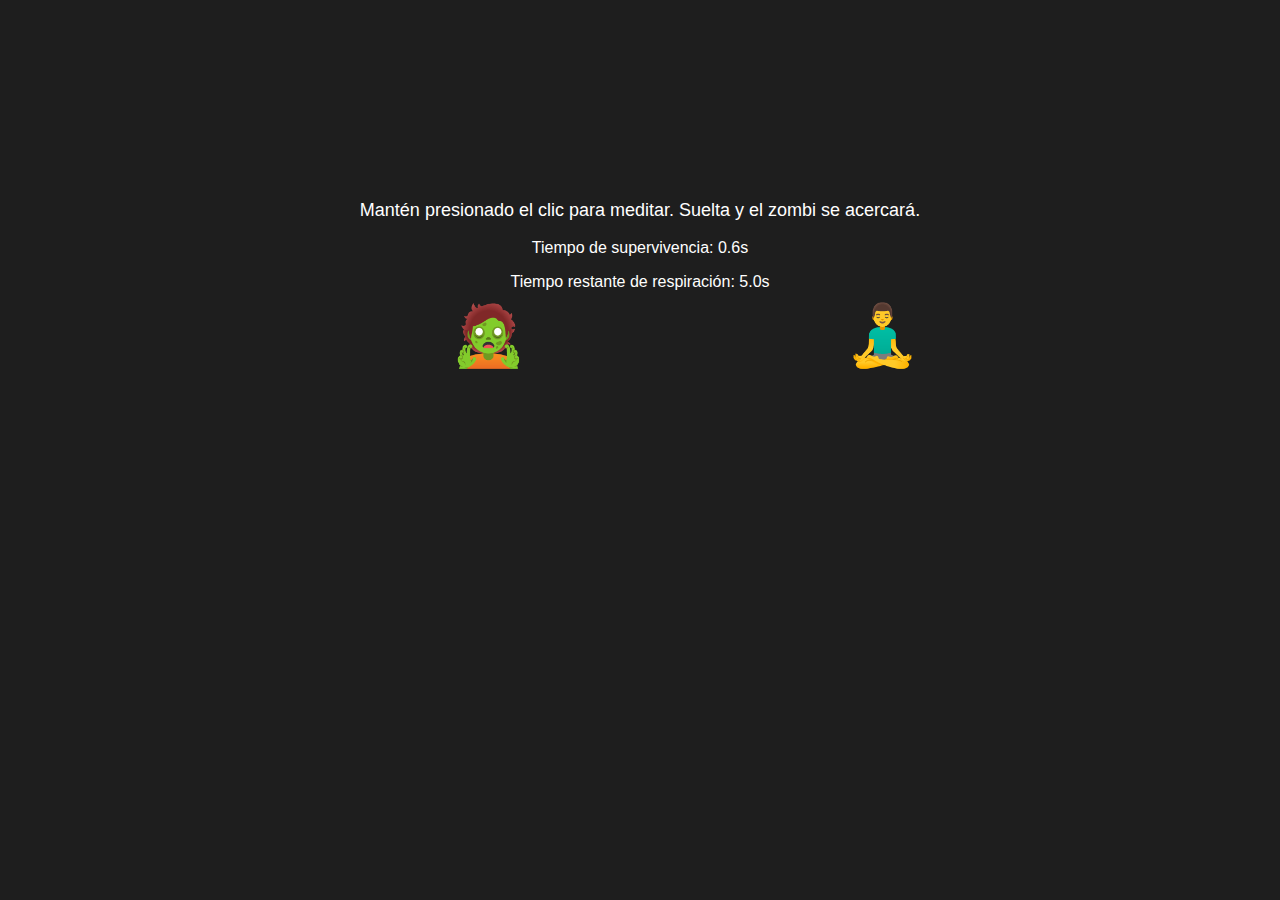
<file: index.html>
<!DOCTYPE html>
<html lang="es">
<head>
  <meta charset="UTF-8" />
  <meta name="viewport" content="width=device-width, initial-scale=1.0"/>
  <title>Zombie pero Zen</title>
  <link rel="stylesheet" href="style.css" />
</head>
<body>
  <div id="game">
    <div id="zombie">🧟</div>
    <div id="player">🧘‍♂️</div>
    <p id="instruction">Mantén presionado el clic para meditar. Suelta y el zombi se acercará.</p>
    <p id="timer">Tiempo de supervivencia: 0.0s</p>
<p id="breath">Tiempo restante de respiración: 5.0s</p>

    <p id="status"></p>
    
  </div>
  <script src="script.js"></script>
</body>
</html>
</file>
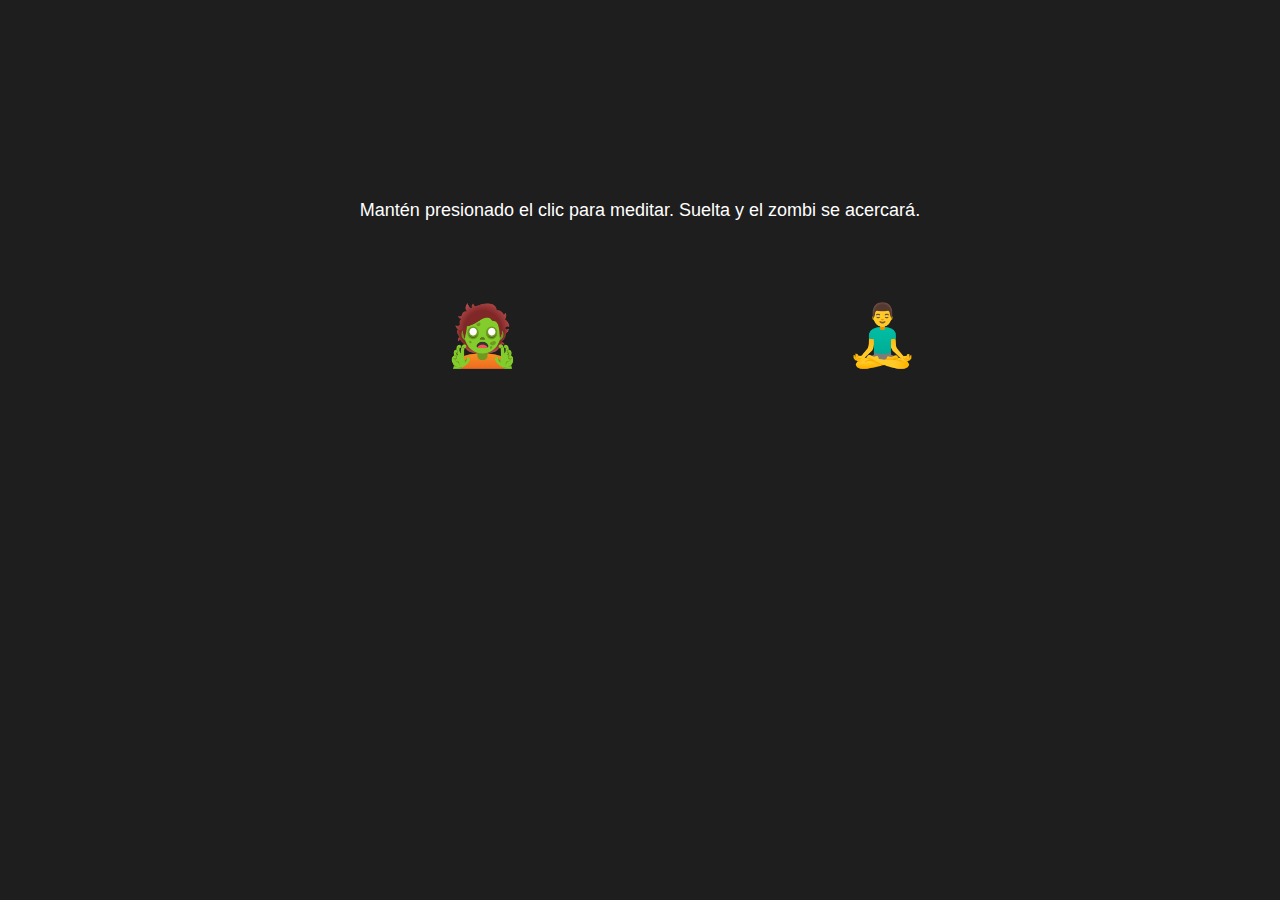
<file: Nueva carpeta/index.html>
<!DOCTYPE html>
<html lang="es">
<head>
  <meta charset="UTF-8" />
  <meta name="viewport" content="width=device-width, initial-scale=1.0"/>
  <title>Zombie pero Zen</title>
  <link rel="stylesheet" href="style.css" />
</head>
<body>
  <div id="game">
    <div id="zombie">🧟</div>
    <div id="player">🧘‍♂️</div>
    <p id="instruction">Mantén presionado el clic para meditar. Suelta y el zombi se acercará.</p>
    <p id="status"></p>
  </div>
  <script src="script.js"></script>
</body>
</html>
</file>
<file: style.css>
body {
    margin: 0;
    padding: 0;
    font-family: sans-serif;
    text-align: center;
    background: #1e1e1e;
    color: white;
  }
  
  #game {
    margin-top: 100px;
    position: relative;
    width: 80%;
    margin-left: auto;
    margin-right: auto;
  }
  
  #zombie, #player {
    font-size: 60px;
    position: absolute;
    top: 100px;
  }
  
  #zombie {
    left: 10%;
    transition: left 0.2s ease;
  }
  
  #player {
    left: 70%;
  }
  
  #instruction, #status {
    margin-top: 200px;
    font-size: 18px;
  }
</file>
<file: Nueva carpeta/style.css>
body {
    margin: 0;
    padding: 0;
    font-family: sans-serif;
    text-align: center;
    background: #1e1e1e;
    color: white;
  }
  
  #game {
    margin-top: 100px;
    position: relative;
    width: 80%;
    margin-left: auto;
    margin-right: auto;
  }
  
  #zombie, #player {
    font-size: 60px;
    position: absolute;
    top: 100px;
  }
  
  #zombie {
    left: 10%;
    transition: left 0.2s ease;
  }
  
  #player {
    left: 70%;
  }
  
  #instruction, #status {
    margin-top: 200px;
    font-size: 18px;
  }
</file>
